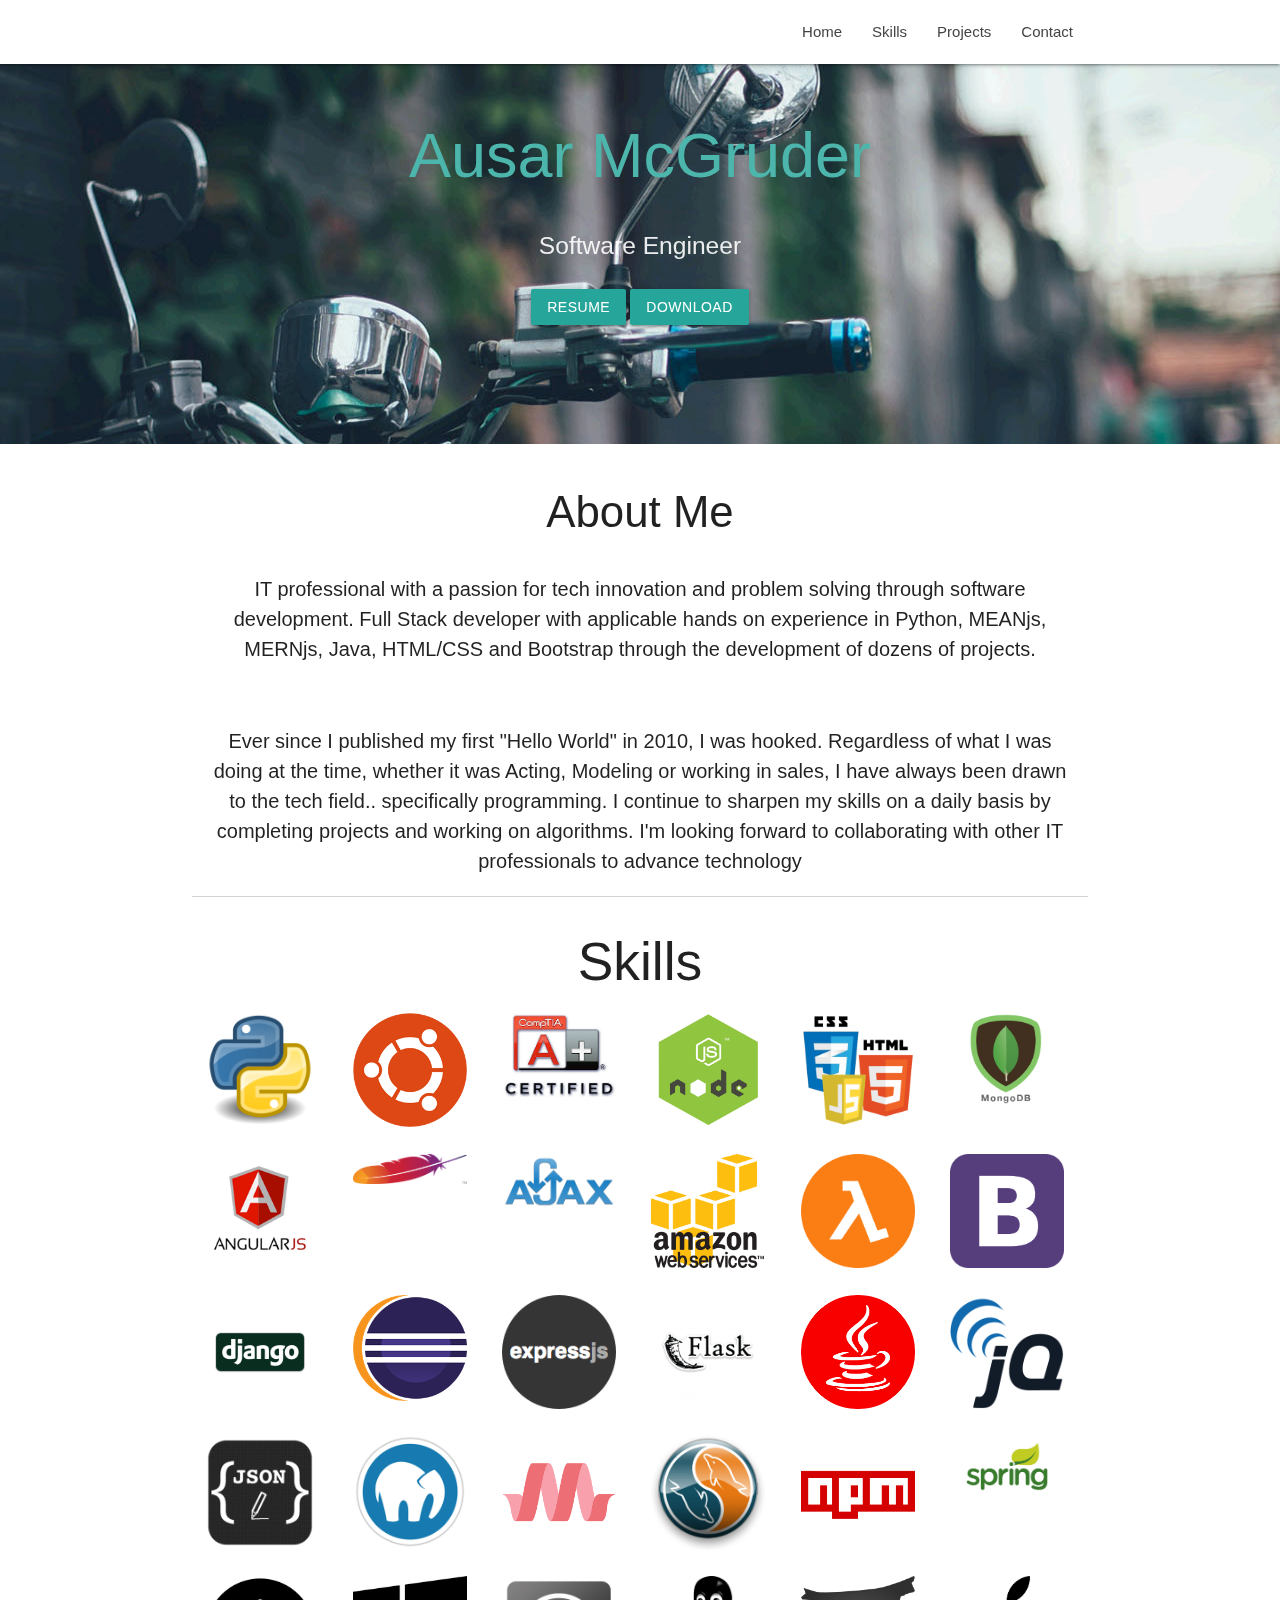
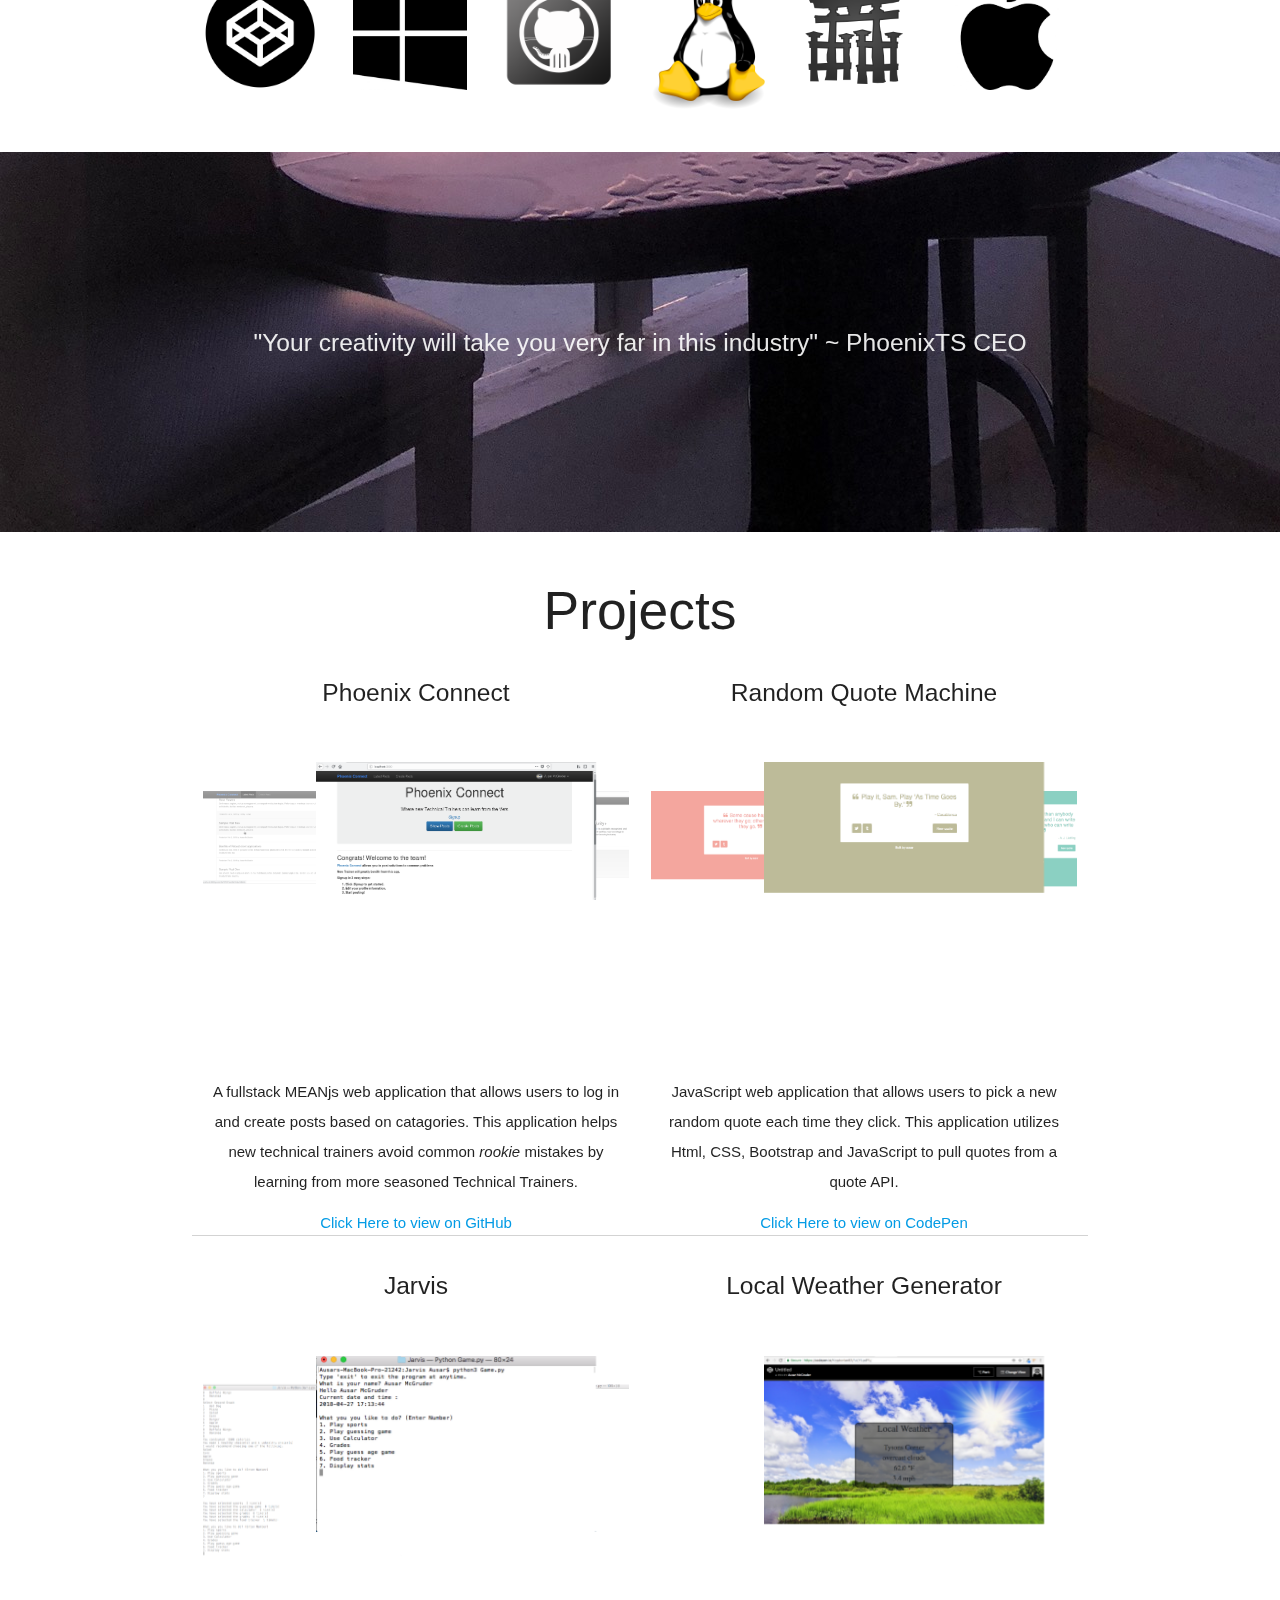
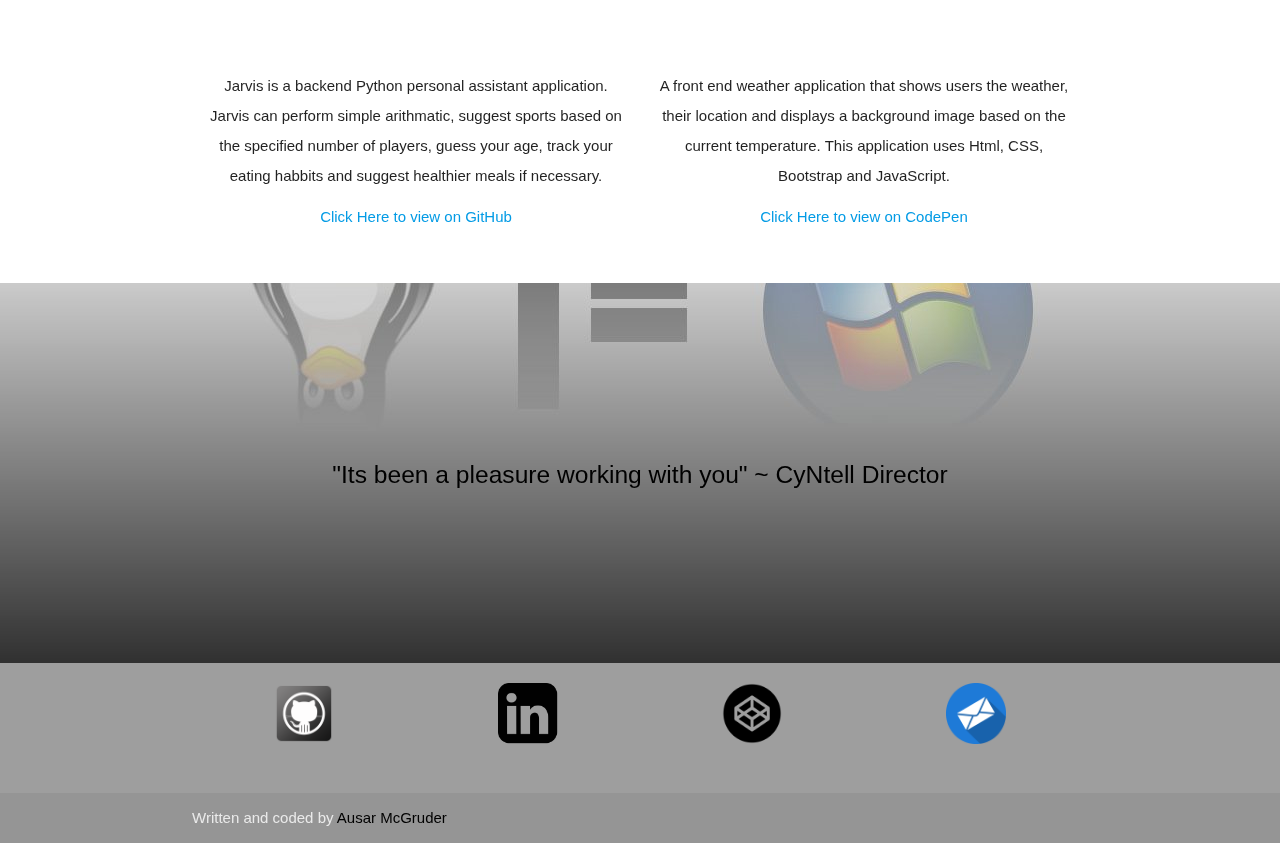
<file: index.html>
<!DOCTYPE html>
<html lang="en">

<head>
  <meta http-equiv="Content-Type" content="text/html; charset=UTF-8" />
  <meta name="viewport" content="width=device-width, initial-scale=1" />
  <title>Ausar McGruder Portfolio</title>

  <!-- CSS  -->
  <link href="https://fonts.googleapis.com/icon?family=Material+Icons" rel="stylesheet">
  <link href="css/materialize.css" type="text/css" rel="stylesheet" media="screen,projection" />
  <link href="css/style.css" type="text/css" rel="stylesheet" media="screen,projection" />
</head>

<body>

  <nav class="white " role="navigation">
    <div class="nav-wrapper container ">
      <!-- <a id="logo-container" href="#" class="brand-logo">Ausar McGruder</a> -->

      <ul class="right hide-on-med-and-down">
        <li><a href="#home">Home</a></li>
        <li><a href="#skills">Skills</a></li>
        <li><a href="#projects">Projects</a></li>
        <li><a href="#contact">Contact</a></li>
      </ul>

      <ul id="nav-mobile" class="sidenav">
        <li><a href="#home">Home</a></li>
        <li><a href="#skills">Skills</a></li>
        <li><a href="#projects">Projects</a></li>
        <li><a href="#contact">Contact</a></li>
      </ul>
      <a href="#" data-target="nav-mobile" class="sidenav-trigger"><i class="material-icons">menu</i></a>
    </div>
  </nav>

  <div id="index-banner" class="parallax-container">
    <div class="section no-pad-bot">
      <div class="container">
        <br><br>
        <h1 class="header center teal-text text-lighten-2" id="home">Ausar McGruder</h1>
        <div class="row center">
          <h5 class="header col s12 light">Software Engineer</h5>
        </div>
        <div class="row center">

          <!-- Resume Modal -->
          <!-- Modal Trigger -->
          <a class="waves-effect waves-light btn modal-trigger" href="#modal1">Resume</a>

          <a href="techResume.pdf" class="waves-effect waves-light btn modal-trigger" href="#modal1" download="techResume.pdf">Download</a>


          <!-- <button data-target="modal1" class="btn modal-trigger">Modal</button> -->
          <!-- Modal -->
          <!-- Modal Structure -->
          <div id="modal1" class="modal" style="height: 100%;">
            <div class="modal1-content" style="height: 100%;">
              <object type="application/pdf" data="techResume.pdf" style="width: 100%; height: 100%;">
              </object>
            </div>
            <div class="modal-footer">
              <a href="#!" class="modal-action modal-close waves-effect waves-green btn-flat">Close</a>
            </div>
          </div>
        </div>

        <br><br>

      </div>
    </div>
    <div class="parallax"><img src="background1.jpg" alt="Unsplashed background img 1"></div>
  </div>


  <div class="container">
    <div class="section">
      <div class="center">
        <h3 class="sectionHeader">About Me</h3>
      </div>
      <div class="row hrDiv">
        <div class="col s12 m12">
          <p class="aboutText">IT professional with a passion for tech innovation and problem solving through software development. Full Stack developer with applicable hands on experience in Python, MEANjs, MERNjs, Java, HTML/CSS and Bootstrap through the development of
            dozens of projects.</p>


          <br>
          <p class="aboutText">Ever since I published my first "Hello World" in 2010, I was hooked. Regardless of what I was doing at the time, whether it was Acting, Modeling or working in sales, I have always been drawn to the tech field.. specifically programming. I continue
            to sharpen my skills on a daily basis by completing projects and working on algorithms. I'm looking forward to collaborating with other IT professionals to advance technology</p>
        </div>
      </div>
      <!-- End paragraph row -->
      <div class="center">
        <h2 class="sectionHeader" id="skills">Skills</h2>
      </div>

      <!--  Skills incon section   -->
      <!-- Skills Row 1 -->
      <div class="row skillsDiv">
        <div class="col s2 m2">
          <img class="skillsImage tooltipped" data-position="top" data-tooltip="Python" src="images/python.png" alt="Python Icon">
        </div>
        <div class="col s2 m2">
          <img class="skillsImage tooltipped" data-position="top" data-tooltip="Ubuntu" src="images/ubuntu.png" alt="Ubuntu Icon">
        </div>
        <div class="col s2 m2">
          <img class="skillsImage tooltipped" data-position="top" data-tooltip="A+ Certified" src="images/a+.png" alt="A+ Certification Icon">
        </div>
        <div class="col s2 m2">
          <img class="skillsImage tooltipped" data-position="top" data-tooltip="NODEjs" src="images/nodejs.png" alt="NODEjs Icon">
        </div>
        <div class="col s2 m2">
          <img class="skillsImage tooltipped" data-position="top" data-tooltip="HTML5 JavaScript CSS" src="images/html5.png" alt="Html5 Icon">
        </div>
        <div class="col s2 m2">
          <img class="skillsImage tooltipped" data-position="top" data-tooltip="MongoDB" src="images/mongodb.png" alt="Mongodb">
        </div>
      </div>

      <!-- Skills row 2 -->
      <div class="row skillsDiv">
        <div class="col s2 m2">
          <img class="skillsImage tooltipped" data-position="top" data-tooltip="AngularJS" src="images/angularjs.png" alt="AngularJS Icon">
        </div>
        <div class="col s2 m2">
          <img class="skillsImage tooltipped" data-position="top" data-tooltip="Apache" src="images/apache.png" alt="Apache Icon">
        </div>
        <div class="col s2 m2">
          <img class="skillsImage tooltipped" data-position="top" data-tooltip="Ajax" src="images/ajax.png" alt="Ajax Image">
        </div>
        <div class="col s2 m2">
          <img class="skillsImage tooltipped" data-position="top" data-tooltip="AWS" src="images/aws.png" alt="AWS Icon">
        </div>
        <div class="col s2 m2">
          <img class="skillsImage tooltipped" data-position="top" data-tooltip="AWS Lambda" src="images/awslambda.png" alt="AWS Lambda Icon">
        </div>
        <div class="col s2 m2">
          <img class="skillsImage tooltipped" data-position="top" data-tooltip="Bootstrap" src="images/bootstrap.png" alt="Bootstrap">
        </div>
      </div>

      <!-- Skills row 3 -->
      <div class="row skillsDiv">
        <div class="col s2 m2">
          <img class="skillsImage tooltipped" data-position="top" data-tooltip="Django" src="images/django.png" alt="Django Icon">
        </div>
        <div class="col s2 m2">
          <img class="skillsImage tooltipped" data-position="top" data-tooltip="Eclipse" src="images/eclipse.png" alt="Eclipse Icon">
        </div>
        <div class="col s2 m2">
          <img class="skillsImage tooltipped" data-position="top" data-tooltip="ExpressJS" src="images/expressjs.png" alt="ExpressJS Image">
        </div>
        <div class="col s2 m2">
          <img class="skillsImage tooltipped" data-position="top" data-tooltip="Flask" src="images/flask.png" alt="Flask Icon">
        </div>
        <div class="col s2 m2">
          <img class="skillsImage tooltipped" data-position="top" data-tooltip="Java" src="images/java.png" alt="Java Icon">
        </div>
        <div class="col s2 m2">
          <img class="skillsImage tooltipped" data-position="top" data-tooltip="jQuery" src="images/jquery.png" alt="jQuery Icon">
        </div>
      </div>

      <!-- Skills row 4 -->
      <div class="row skillsDiv">
        <div class="col s2 m2">
          <img class="skillsImage tooltipped" data-position="top" data-tooltip="JSON" src="images/json.png" alt="JSON Icon">
        </div>
        <div class="col s2 m2">
          <img class="skillsImage tooltipped" data-position="top" data-tooltip="Namp Pro" src="images/mamp.png" alt="MAMP Pro Icon">
        </div>
        <div class="col s2 m2">
          <img class="skillsImage tooltipped" data-position="top" data-tooltip="Materalize" src="images/materialize.png" alt="Materalize Icon">
        </div>
        <div class="col s2 m2">
          <img class="skillsImage tooltipped" data-position="top" data-tooltip="MySQL" src="images/mysql.png" alt="MySQL Icon">
        </div>
        <div class="col s2 m2">
          <img class="skillsImage tooltipped" data-position="top" data-tooltip="Npm" src="images/npm.png" alt="Npm Icon">
        </div>
        <div class="col s2 m2">
          <img class="skillsImage tooltipped" data-position="top" data-tooltip="Spring" src="images/spring.png" alt="Spring Icon">
        </div>
      </div>

      <!-- Skills row 5 -->
      <div class="row skillsDiv">
        <div class="col s2 m2">
          <img class="skillsImage tooltipped" data-position="top" data-tooltip="CodePen" src="images/codePen.png" alt="CodePen Icon">
        </div>
        <div class="col s2 m2">
          <img class="skillsImage tooltipped" data-position="top" data-tooltip="Windows OS" src="images/windows.jpg" alt="Windows OS Icon">
        </div>
        <div class="col s2 m2">
          <img class="skillsImage tooltipped" data-position="top" data-tooltip="Git Hub" src="images/git2.png" alt="GitHub Icon">
        </div>
        <div class="col s2 m2">
          <img class="skillsImage tooltipped" data-position="top" data-tooltip="Linux OS" src="images/linux.png" alt="Linux OS Icon">
        </div>
        <div class="col s2 m2">
          <img class="skillsImage tooltipped" data-position="top" data-tooltip="Jinja" src="images/jinja.png" alt="Jinja Icon">
        </div>
        <div class="col s2 m2">
          <img class="skillsImage tooltipped" data-position="top" data-tooltip="Apple OS" src="images/apple.jpg" alt="Apple Image">
        </div>
      </div>
      <!-- End of skills row 5 -->
    </div>
    <!-- End of Section -->
  </div>
  <!-- End of Container -->


  <div class="parallax-container valign-wrapper">
    <div class="section no-pad-bot">
      <div class="container">
        <div class="row center">
          <h5 class="header col s12 light">"Your creativity will take you very far in this industry" ~ PhoenixTS CEO</h5>
        </div>
      </div>
    </div>
    <div class="parallax"><img src="background4.jpg" alt="Unsplashed background img 2"></div>
  </div>

  <div class="container">
    <div class="section">

      <div class="row">
        <div class="col s12 center">
          <h3><class="mdi-content-send brown-text"></i></h3>
          <div class="center">
            <h2 class="sectionHeader" id="projects">Projects</h2>


            <!-- Project carousel -->
            <!-- Corousel row 1-->
            <div class="row hrDiv">
              <div class="col s6 m6 ">
                <div class="carousel">
                  <div class="center">
                    <h5>Phoenix Connect</h5></a>
                  </div>
                  <a class="carousel-item" href="#one!"><img class="materialboxed projectImage" src="images/projectImages/phoenixConnect/phoenix1.png"></a>
                  <a class="carousel-item" href="#two!"><img class="materialboxed projectImage" src="images/projectImages/phoenixConnect/phoenix2.png"></a>
                  <a class="carousel-item" href="#three!"><img class="materialboxed projectImage" src="images/projectImages/phoenixConnect/phoenix3.png"></a>
                  <a class="carousel-item" href="#four!"><img class="materialboxed projectImage" src="images/projectImages/phoenixConnect/phoenix4.png"></a>
                </div>
                <p>A fullstack MEANjs web application that allows users to log in and create posts based on catagories. This application helps new technical trainers avoid common <i> rookie </i> mistakes by learning from more seasoned Technical Trainers.</p>
                <a class="aLink" href="https://github.com/Kryptonian92/RecruitersLookHere/tree/master/PhoenixConnect" target="_blank">Click Here to view on GitHub</a>
              </div>
              <!-- End of PhoenixConnect -->
              <div class="col s6 m6 ">
                <div class="carousel">
                  <div class="center">
                    <h5>Random Quote Machine</h5>
                  </div>
                  <a class="carousel-item" href="#one!"><img class="materialboxed projectImage" src="images/projectImages/randomQuote/quote1.png"></a>
                  <a class="carousel-item" href="#two!"><img class="materialboxed projectImage" src="images/projectImages/randomQuote/quote2.png"></a>
                  <a class="carousel-item" href="#three!"><img class="materialboxed projectImage" src="images/projectImages/randomQuote/quote3.png"></a>
                  <a class="carousel-item" href="#four!"><img class="materialboxed projectImage" src="images/projectImages/randomQuote/quote4.png"></a>
                </div>

                <p>JavaScript web application that allows users to pick a new random quote each time they click. This application utilizes Html, CSS, Bootstrap and JavaScript to pull quotes from a quote API.</p>
                <a class="aLink" href="https://codepen.io/Kryptonian92/pen/rpaRLG" target="_blank">Click Here to view on CodePen</a>
              </div>
              <!-- End of PhoenixConnect -->
            </div>
            <!-- End of Carousel row1 -->

            <!-- Corousel row 2-->
            <div class="row ">
              <div class="col s6 m6 ">
                <div class="carousel">
                  <div class="center">
                    <h5>Jarvis</h5></a>
                  </div>
                  <a class="carousel-item" href="#one!"><img class="materialboxed projectImage" src="images/projectImages/jarvis/jarvis1.png"></a>
                  <a class="carousel-item" href="#two!"><img class="materialboxed projectImage" src="images/projectImages/jarvis/jarvis2.png"></a>
                  <a class="carousel-item" href="#three!"><img class="materialboxed projectImage" src="images/projectImages/jarvis/jarvis3.png"></a>
                  <a class="carousel-item" href="#four!"><img class="materialboxed projectImage" src="images/projectImages/jarvis/jarvis4.png"></a>
                </div>
                <p>Jarvis is a backend Python personal assistant application. Jarvis can perform simple arithmatic, suggest sports based on the specified number of players, guess your age, track your eating habbits and suggest healthier meals if necessary.
                  </p>
                <a class="aLink" href="https://github.com/Kryptonian92/RecruitersLookHere/tree/master/Jarvis" target="_blank">Click Here to view on GitHub</a>
              </div>
              <!-- End of Jarvis -->
              <div class="col s6 m6 ">
                <div class="carousel">
                  <div class="center">
                    <h5>Local Weather Generator</h5>
                  </div>
                  <a class="carousel-item" href="#one!"><img class="materialboxed projectImage" src="images/projectImages/weatherApi/weather1.png"></a>
                  <a class="carousel-item" href="#two!"><img class="materialboxed projectImage" src="images/projectImages/weatherApi/weather2.png"></a>
                  <!-- <a class="carousel-item" href="#three!"><img class="materialboxed projectImage" src="images/projectImages/randomQuote/quote3.png"></a>
                  <a class="carousel-item" href="#four!"><img class="materialboxed projectImage" src="images/projectImages/randomQuote/quote4.png"></a> -->
                </div>

                <p>A front end weather application that shows users the weather, their location and displays a background image based on the current temperature. This application uses Html, CSS, Bootstrap and JavaScript.</p>
                <a class="aLink" href="https://codepen.io/Kryptonian92/pen/YLpdYL" target="_blank">Click Here to view on CodePen</a>
              </div>
              <!-- End of Random Quote Machine -->
            </div>
            <!-- End of Carousel row2 -->



          </div>
        </div>
      </div>
    </div>
  </div>

  <div class="parallax-container valign-wrapper">
    <div class="section no-pad-bot">
      <div class="container">
        <div class="row center">
          <h5 class="header col s12 light footerQuote">"Its been a pleasure working with you" ~ CyNtell Director</h5>
        </div>
      </div>
    </div>
    <div class="parallax"><img src="background9.jpg" alt="Unsplashed background img 3"></div>
  </div>

  <footer class="page-footer grey" id="contact">
    <div class="container">
      <div class="row center">
        <div class="col s3 m3">
          <a href="https://github.com/Kryptonian92" target="_blank"><img class="footerImage tooltipped" data-position="top" data-tooltip="Click here to see my GitHub!" src="images/git2.png" alt="Ubuntu Icon"></a>
        </div>
        <div class="col s3 m3">
          <a href="https://www.linkedin.com/in/ausar-mcgruder-b312a912b/" target="_blank"><img class="footerImage tooltipped" data-position="top" data-tooltip="Click here to see my LinkedIn!" src="images/linkedIn.png" alt="Ubuntu Icon"></a>
        </div>
        <div class="col s3 m3">
          <a href="https://codepen.io/Kryptonian92/" target="_blank"><img class="footerImage tooltipped" data-position="top" data-tooltip="Click here to see my CodePen!" src="images/codePen.png" alt="CodePen Icon"></a>
        </div>
        <div class="col s3 m3">
          <a href="mailto:ausar.mcgruder92@gmail.com?Subject=Let's%20Connect" target="_blank"><img class="footerImage tooltipped" data-position="top" data-tooltip="Lets Connect! ausar.mcgruder92@gmail.com" src="images/email.png" alt="Email Icon"></a>
        </div>
      </div>
      <br>
      <!-- <div class="row">
        <div class="col s12 m12">
          <a href="tel:+4439791623"><h6>443-979-1623</h6></a>
          <a href="mailto:ausar.mcgruder92@me.gmail.com?Subject=Let's%20Connect"><h6>ausar.mcgruder92@gmail.com</h6></a>
        </div>
      </div> -->

    </div>
    <div class="footer-copyright">
      <div class="container">
        Written and coded by <a class="black-text text-lighten-3" href="#home">Ausar McGruder</a>
      </div>
    </div>
  </footer>
  <!--  Scripts-->
  <script src="https://code.jquery.com/jquery-2.1.1.min.js"></script>
  <script src="js/materialize.js"></script>
  <script src="js/init.js"></script>

</body>

</html>
</file>
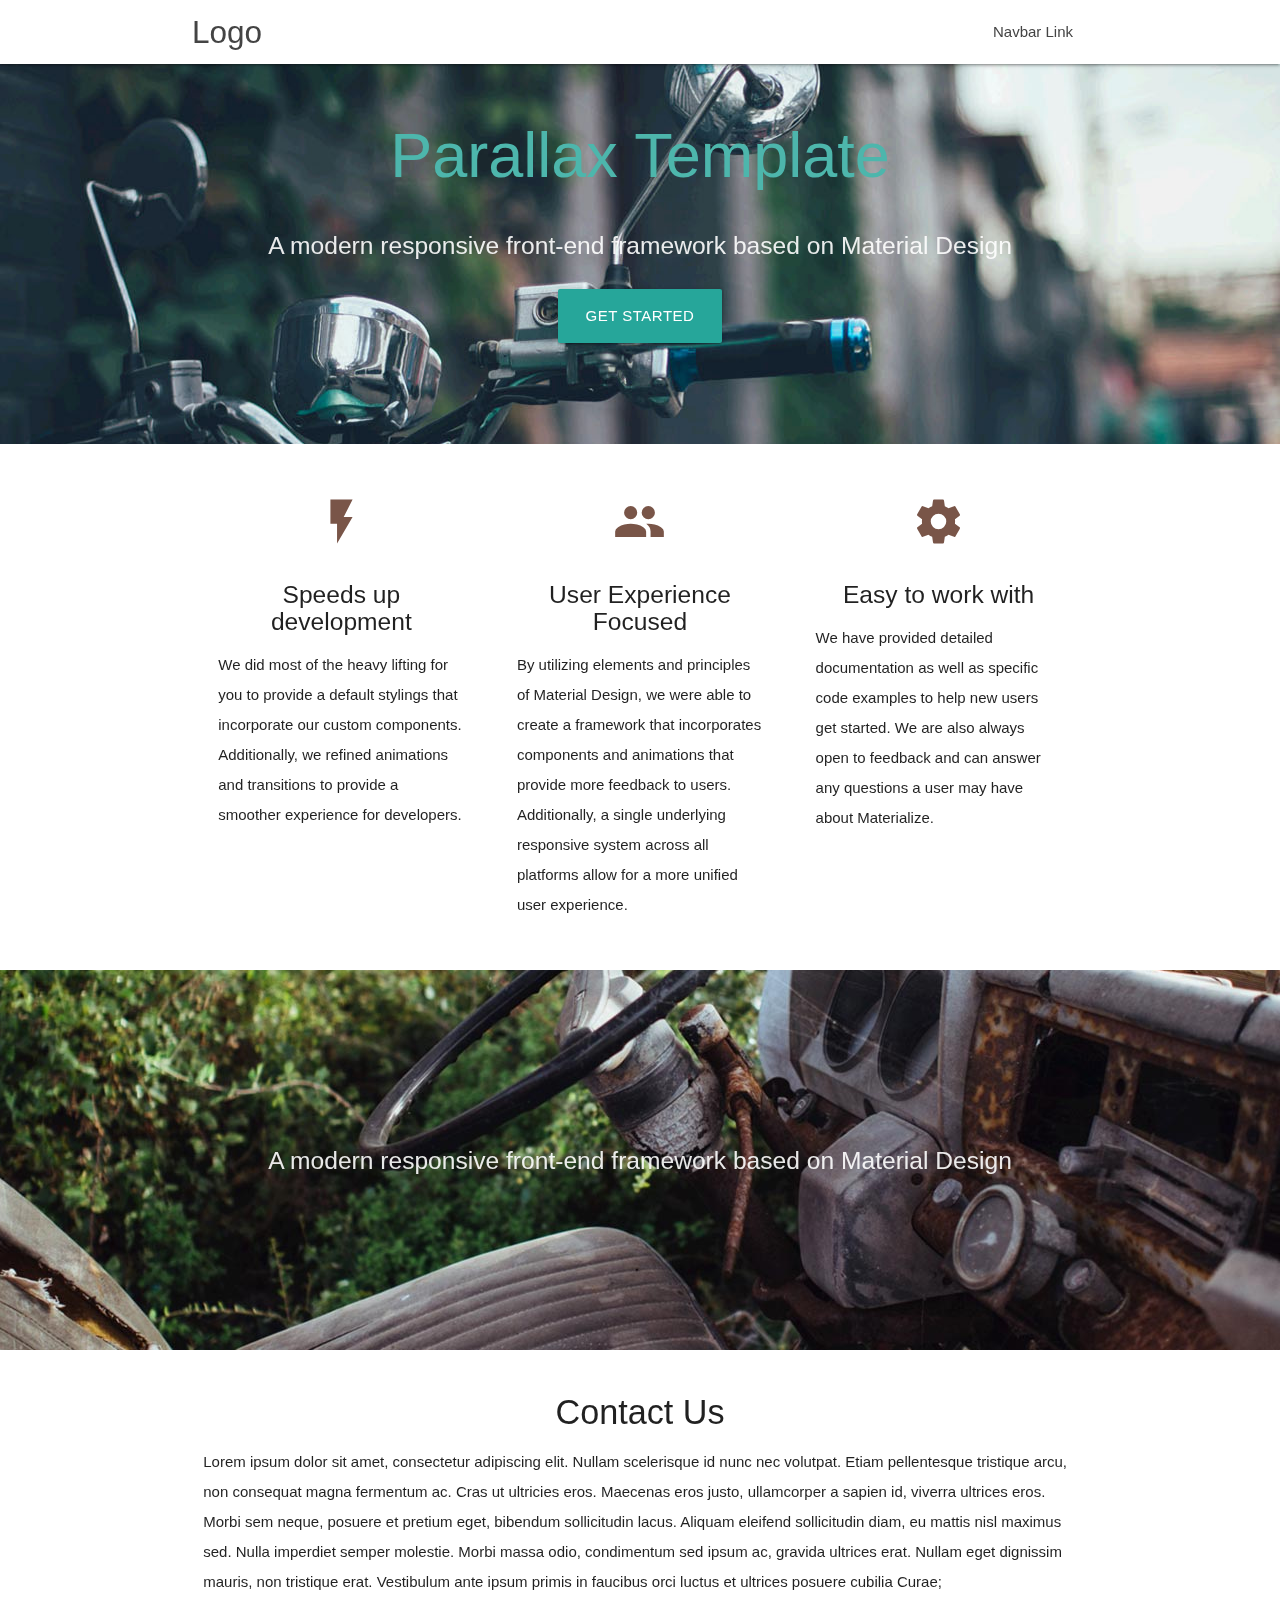
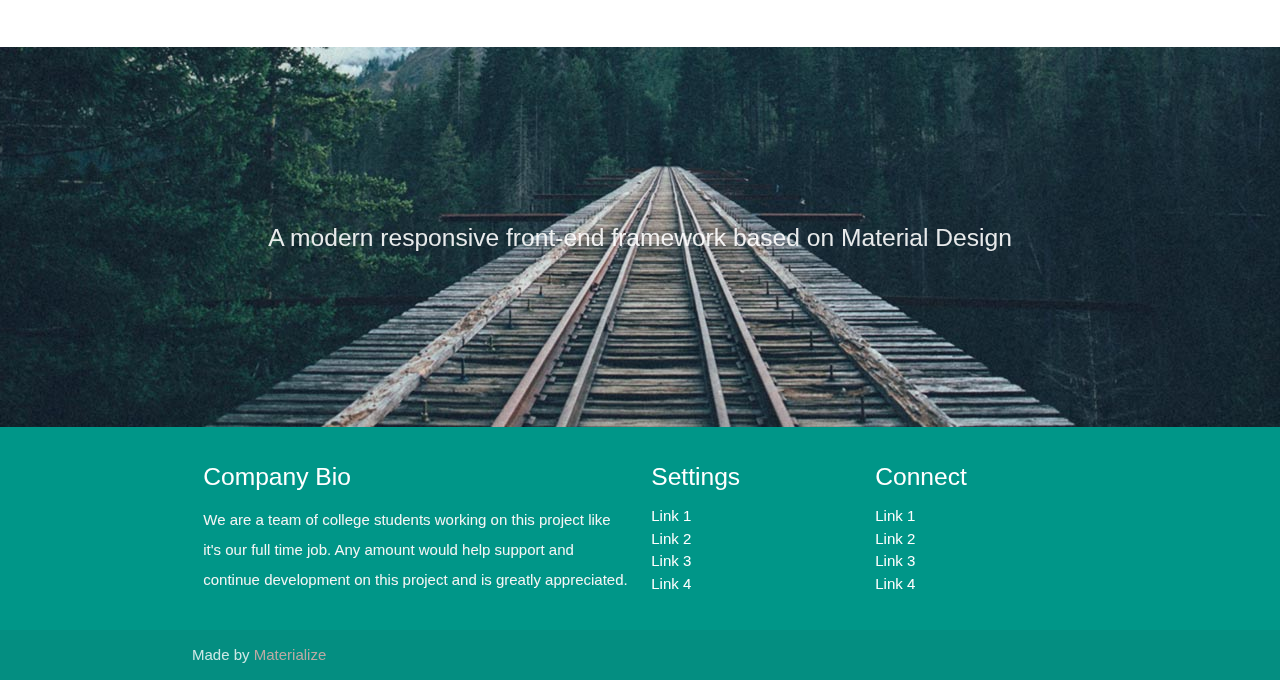
<file: parallax-template/index.html>
<!DOCTYPE html>
<html lang="en">
<head>
  <meta http-equiv="Content-Type" content="text/html; charset=UTF-8"/>
  <meta name="viewport" content="width=device-width, initial-scale=1"/>
  <title>Parallax Template - Materialize</title>

  <!-- CSS  -->
  <link href="https://fonts.googleapis.com/icon?family=Material+Icons" rel="stylesheet">
  <link href="css/materialize.css" type="text/css" rel="stylesheet" media="screen,projection"/>
  <link href="css/style.css" type="text/css" rel="stylesheet" media="screen,projection"/>
</head>
<body>
  <nav class="white" role="navigation">
    <div class="nav-wrapper container">
      <a id="logo-container" href="#" class="brand-logo">Logo</a>
      <ul class="right hide-on-med-and-down">
        <li><a href="#">Navbar Link</a></li>
      </ul>

      <ul id="nav-mobile" class="sidenav">
        <li><a href="#">Navbar Link</a></li>
      </ul>
      <a href="#" data-target="nav-mobile" class="sidenav-trigger"><i class="material-icons">menu</i></a>
    </div>
  </nav>

  <div id="index-banner" class="parallax-container">
    <div class="section no-pad-bot">
      <div class="container">
        <br><br>
        <h1 class="header center teal-text text-lighten-2">Parallax Template</h1>
        <div class="row center">
          <h5 class="header col s12 light">A modern responsive front-end framework based on Material Design</h5>
        </div>
        <div class="row center">
          <a href="http://materializecss.com/getting-started.html" id="download-button" class="btn-large waves-effect waves-light teal lighten-1">Get Started</a>
        </div>
        <br><br>

      </div>
    </div>
    <div class="parallax"><img src="background1.jpg" alt="Unsplashed background img 1"></div>
  </div>


  <div class="container">
    <div class="section">

      <!--   Icon Section   -->
      <div class="row">
        <div class="col s12 m4">
          <div class="icon-block">
            <h2 class="center brown-text"><i class="material-icons">flash_on</i></h2>
            <h5 class="center">Speeds up development</h5>

            <p class="light">We did most of the heavy lifting for you to provide a default stylings that incorporate our custom components. Additionally, we refined animations and transitions to provide a smoother experience for developers.</p>
          </div>
        </div>

        <div class="col s12 m4">
          <div class="icon-block">
            <h2 class="center brown-text"><i class="material-icons">group</i></h2>
            <h5 class="center">User Experience Focused</h5>

            <p class="light">By utilizing elements and principles of Material Design, we were able to create a framework that incorporates components and animations that provide more feedback to users. Additionally, a single underlying responsive system across all platforms allow for a more unified user experience.</p>
          </div>
        </div>

        <div class="col s12 m4">
          <div class="icon-block">
            <h2 class="center brown-text"><i class="material-icons">settings</i></h2>
            <h5 class="center">Easy to work with</h5>

            <p class="light">We have provided detailed documentation as well as specific code examples to help new users get started. We are also always open to feedback and can answer any questions a user may have about Materialize.</p>
          </div>
        </div>
      </div>

    </div>
  </div>


  <div class="parallax-container valign-wrapper">
    <div class="section no-pad-bot">
      <div class="container">
        <div class="row center">
          <h5 class="header col s12 light">A modern responsive front-end framework based on Material Design</h5>
        </div>
      </div>
    </div>
    <div class="parallax"><img src="background2.jpg" alt="Unsplashed background img 2"></div>
  </div>

  <div class="container">
    <div class="section">

      <div class="row">
        <div class="col s12 center">
          <h3><i class="mdi-content-send brown-text"></i></h3>
          <h4>Contact Us</h4>
          <p class="left-align light">Lorem ipsum dolor sit amet, consectetur adipiscing elit. Nullam scelerisque id nunc nec volutpat. Etiam pellentesque tristique arcu, non consequat magna fermentum ac. Cras ut ultricies eros. Maecenas eros justo, ullamcorper a sapien id, viverra ultrices eros. Morbi sem neque, posuere et pretium eget, bibendum sollicitudin lacus. Aliquam eleifend sollicitudin diam, eu mattis nisl maximus sed. Nulla imperdiet semper molestie. Morbi massa odio, condimentum sed ipsum ac, gravida ultrices erat. Nullam eget dignissim mauris, non tristique erat. Vestibulum ante ipsum primis in faucibus orci luctus et ultrices posuere cubilia Curae;</p>
        </div>
      </div>

    </div>
  </div>


  <div class="parallax-container valign-wrapper">
    <div class="section no-pad-bot">
      <div class="container">
        <div class="row center">
          <h5 class="header col s12 light">A modern responsive front-end framework based on Material Design</h5>
        </div>
      </div>
    </div>
    <div class="parallax"><img src="background3.jpg" alt="Unsplashed background img 3"></div>
  </div>

  <footer class="page-footer teal">
    <div class="container">
      <div class="row">
        <div class="col l6 s12">
          <h5 class="white-text">Company Bio</h5>
          <p class="grey-text text-lighten-4">We are a team of college students working on this project like it's our full time job. Any amount would help support and continue development on this project and is greatly appreciated.</p>


        </div>
        <div class="col l3 s12">
          <h5 class="white-text">Settings</h5>
          <ul>
            <li><a class="white-text" href="#!">Link 1</a></li>
            <li><a class="white-text" href="#!">Link 2</a></li>
            <li><a class="white-text" href="#!">Link 3</a></li>
            <li><a class="white-text" href="#!">Link 4</a></li>
          </ul>
        </div>
        <div class="col l3 s12">
          <h5 class="white-text">Connect</h5>
          <ul>
            <li><a class="white-text" href="#!">Link 1</a></li>
            <li><a class="white-text" href="#!">Link 2</a></li>
            <li><a class="white-text" href="#!">Link 3</a></li>
            <li><a class="white-text" href="#!">Link 4</a></li>
          </ul>
        </div>
      </div>
    </div>
    <div class="footer-copyright">
      <div class="container">
      Made by <a class="brown-text text-lighten-3" href="http://materializecss.com">Materialize</a>
      </div>
    </div>
  </footer>


  <!--  Scripts-->
  <script src="https://code.jquery.com/jquery-2.1.1.min.js"></script>
  <script src="js/materialize.js"></script>
  <script src="js/init.js"></script>

  </body>
</html>
</file>
<file: css/style.css>
/* Custom Stylesheet */
/**
 * Use this file to override Materialize files so you can update
 * the core Materialize files in the future
 *
 * Made By MaterializeCSS.com
 */

/* Custom Styling */
/* *{
  outline: dashed red 1px;
} */
.skillsImage{
  width: 90%;
}
.aboutText{
  font-size: 20px;
  text-align: center;
}
.projectBorder{
  border: solid lightgrey 1px;
  border-radius: 10px;
}
.projectImage{
  width: 140%;
}

.hrDiv{
  border-bottom: solid lightgrey 1px;
}
.footerQuote{
  color:black;
}


.footerImage{
  width: 30%;
}

/* .projectSlides{
  width:800px;
  height:600px;
} */




/* Built in styling */
nav ul a,
nav .brand-logo {
  color: #444;
}

p {
  line-height: 2rem;
}

.sidenav-trigger {
  color: #26a69a;
}

.parallax-container {
  min-height: 380px;
  line-height: 0;
  height: auto;
  color: rgba(255,255,255,.9);
}
  .parallax-container .section {
    width: 100%;
  }

@media only screen and (max-width : 992px) {
  .parallax-container .section {
    position: absolute;
    top: 40%;
  }
  #index-banner .section {
    top: 10%;
  }
}

@media only screen and (max-width : 600px) {
  #index-banner .section {
    top: 0;
  }
}

.icon-block {
  padding: 0 15px;
}
.icon-block .material-icons {
  font-size: inherit;
}

footer.page-footer {
  margin: 0;
}
</file>
<file: parallax-template/css/style.css>
/* Custom Stylesheet */
/**
 * Use this file to override Materialize files so you can update
 * the core Materialize files in the future
 *
 * Made By MaterializeCSS.com
 */

nav ul a,
nav .brand-logo {
  color: #444;
}

p {
  line-height: 2rem;
}

.sidenav-trigger {
  color: #26a69a;
}

.parallax-container {
  min-height: 380px;
  line-height: 0;
  height: auto;
  color: rgba(255,255,255,.9);
}
  .parallax-container .section {
    width: 100%;
  }

@media only screen and (max-width : 992px) {
  .parallax-container .section {
    position: absolute;
    top: 40%;
  }
  #index-banner .section {
    top: 10%;
  }
}

@media only screen and (max-width : 600px) {
  #index-banner .section {
    top: 0;
  }
}

.icon-block {
  padding: 0 15px;
}
.icon-block .material-icons {
  font-size: inherit;
}

footer.page-footer {
  margin: 0;
}
</file>
